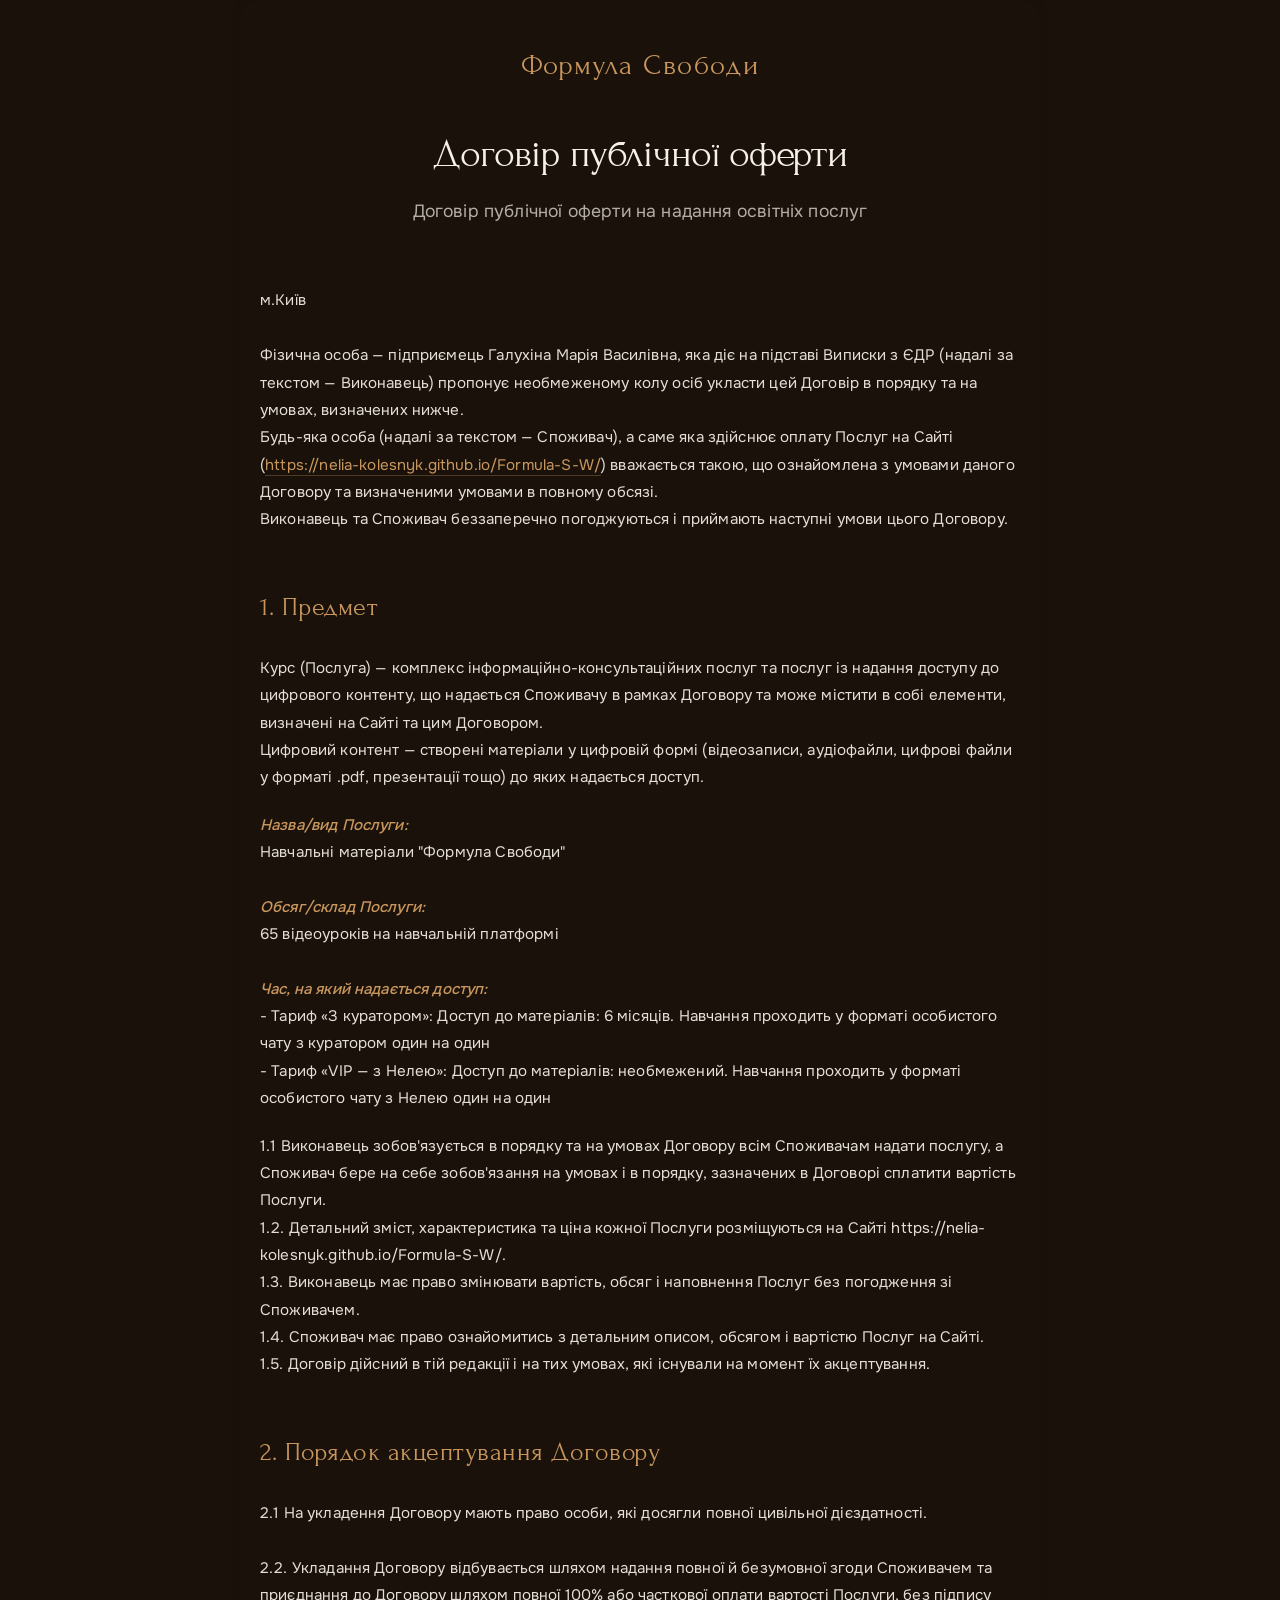
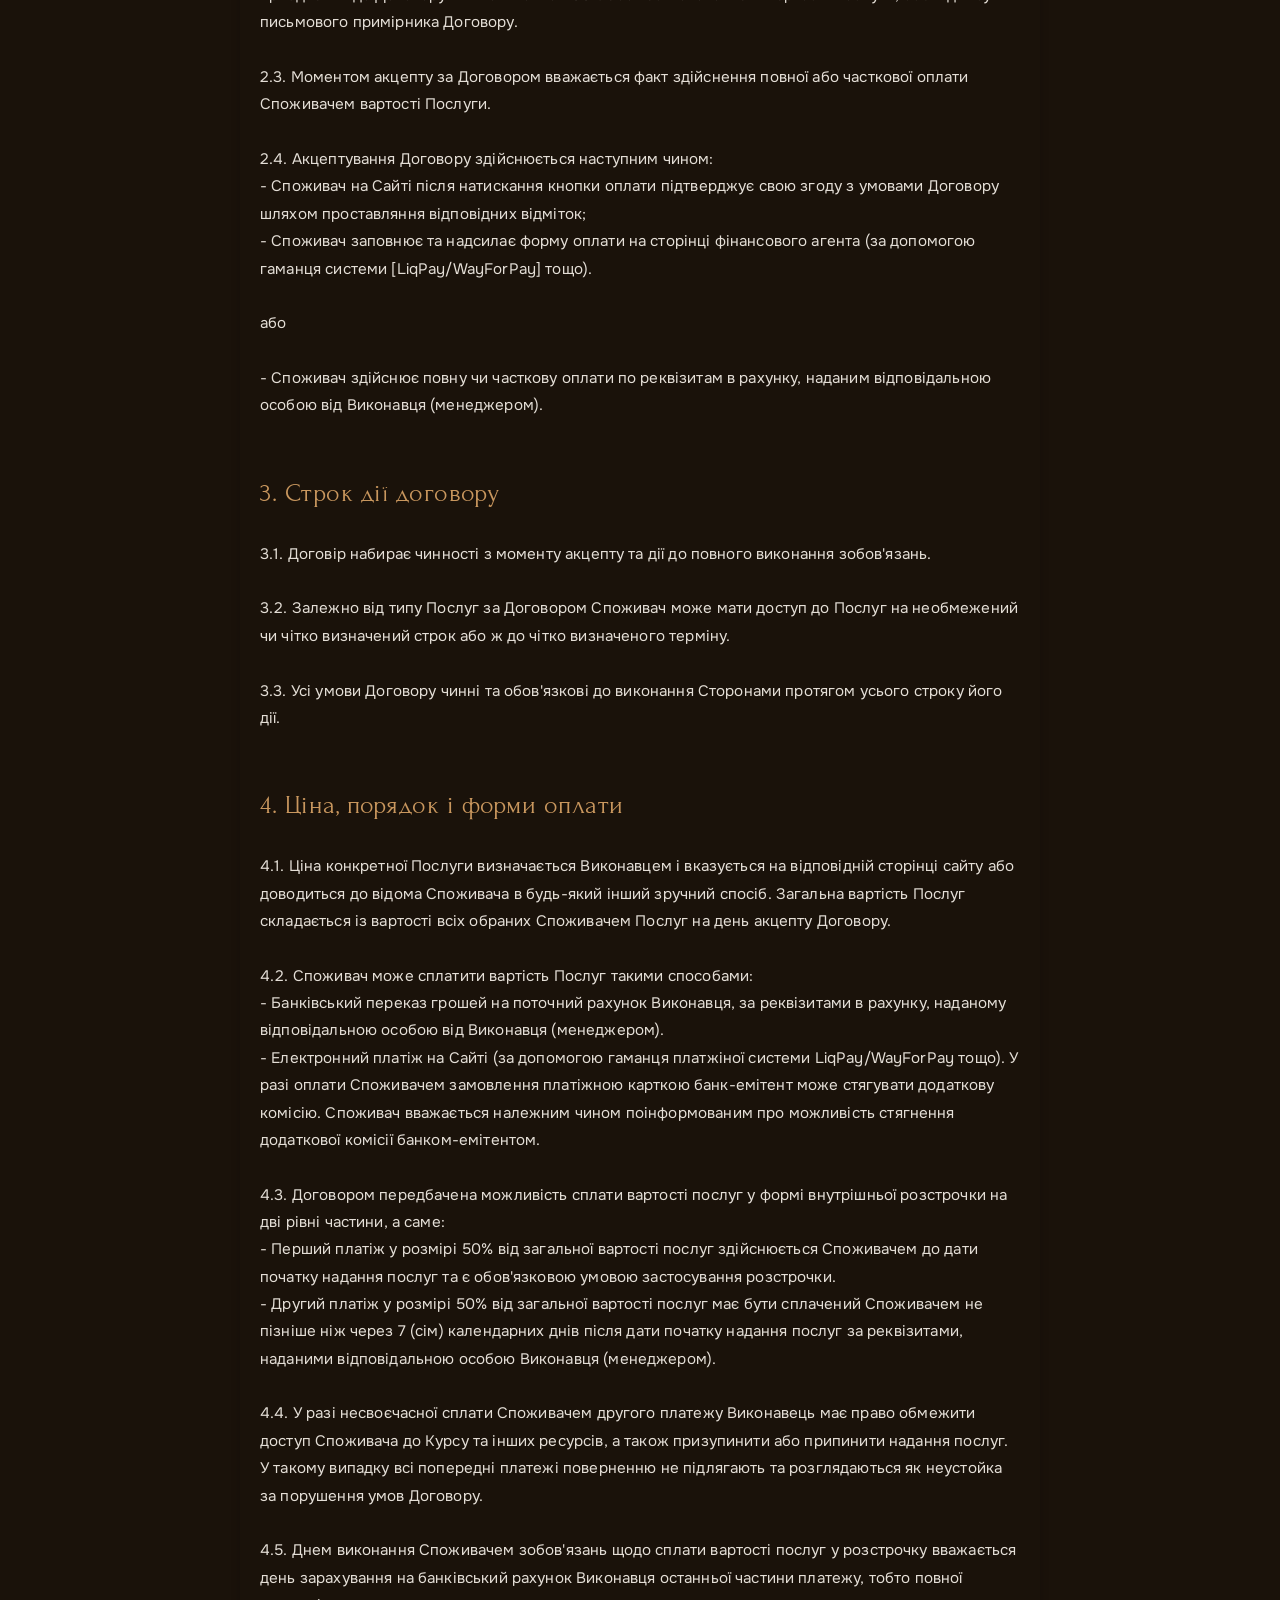
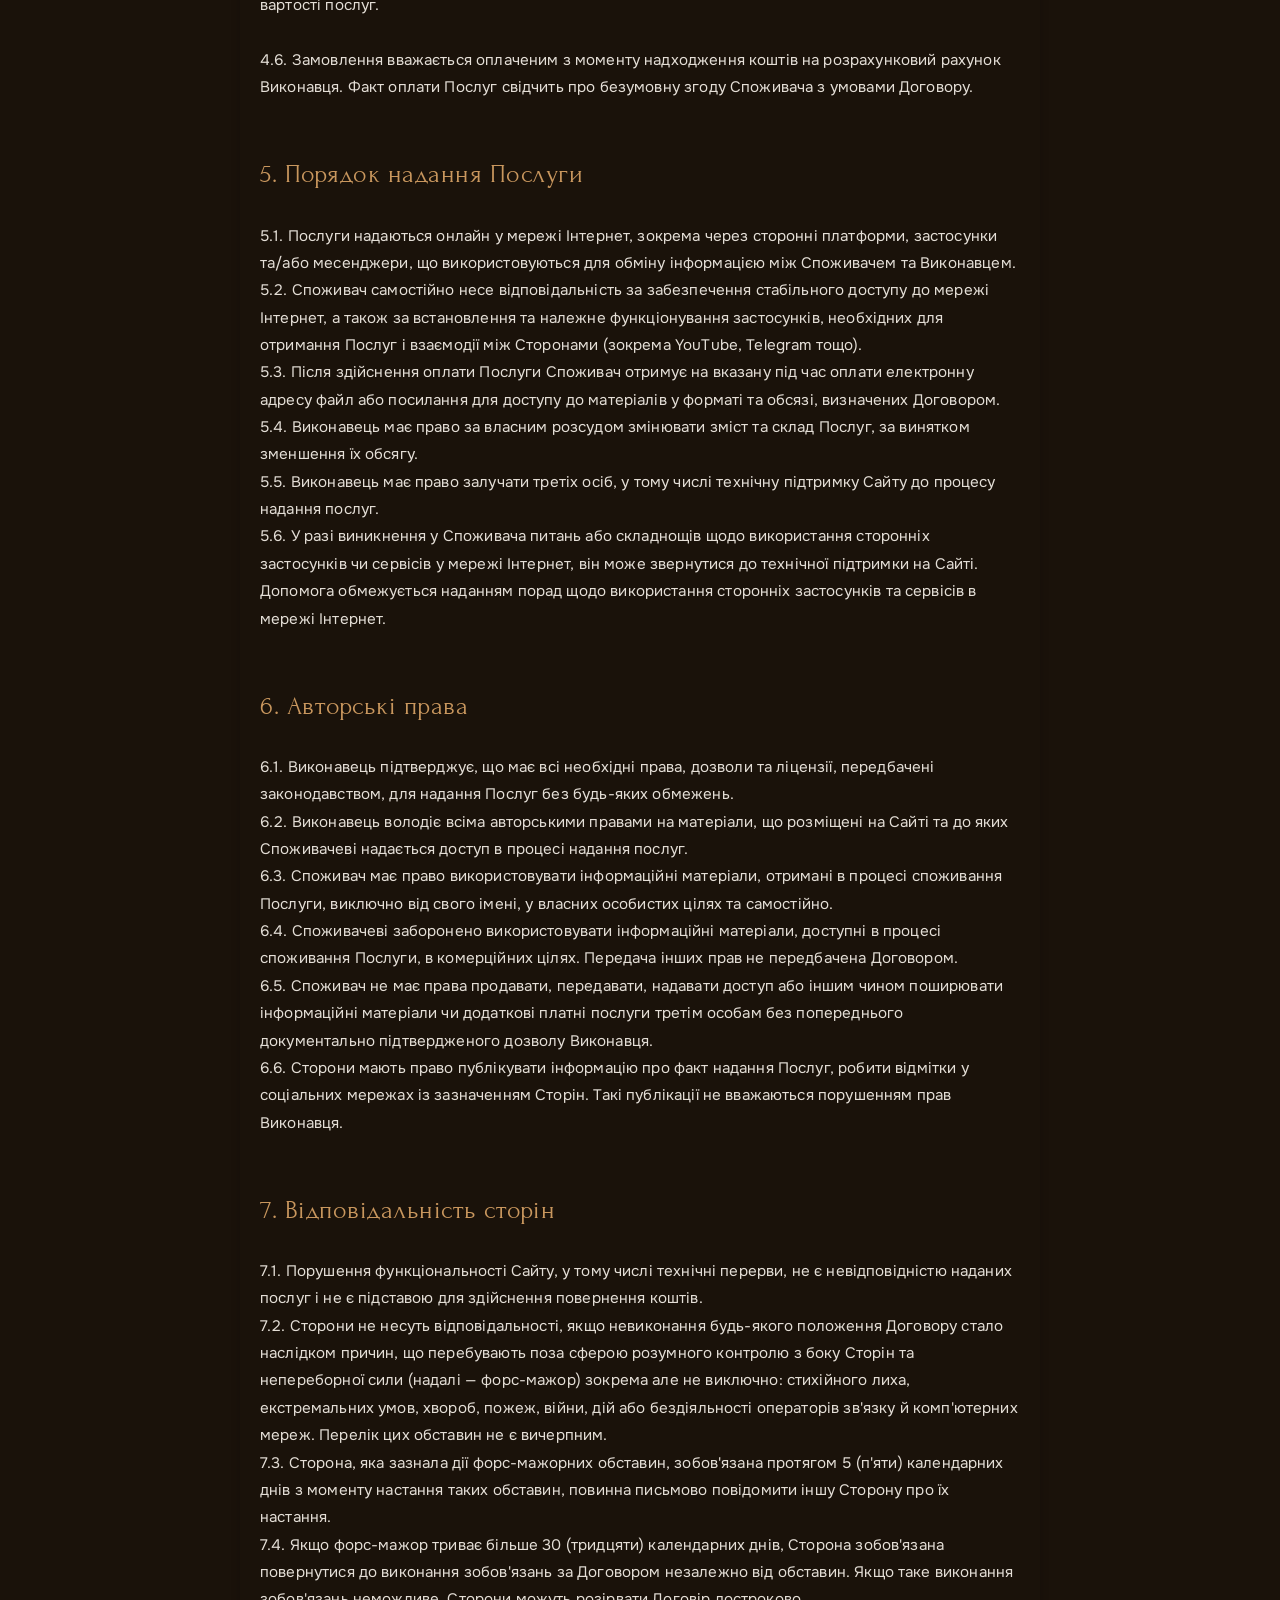
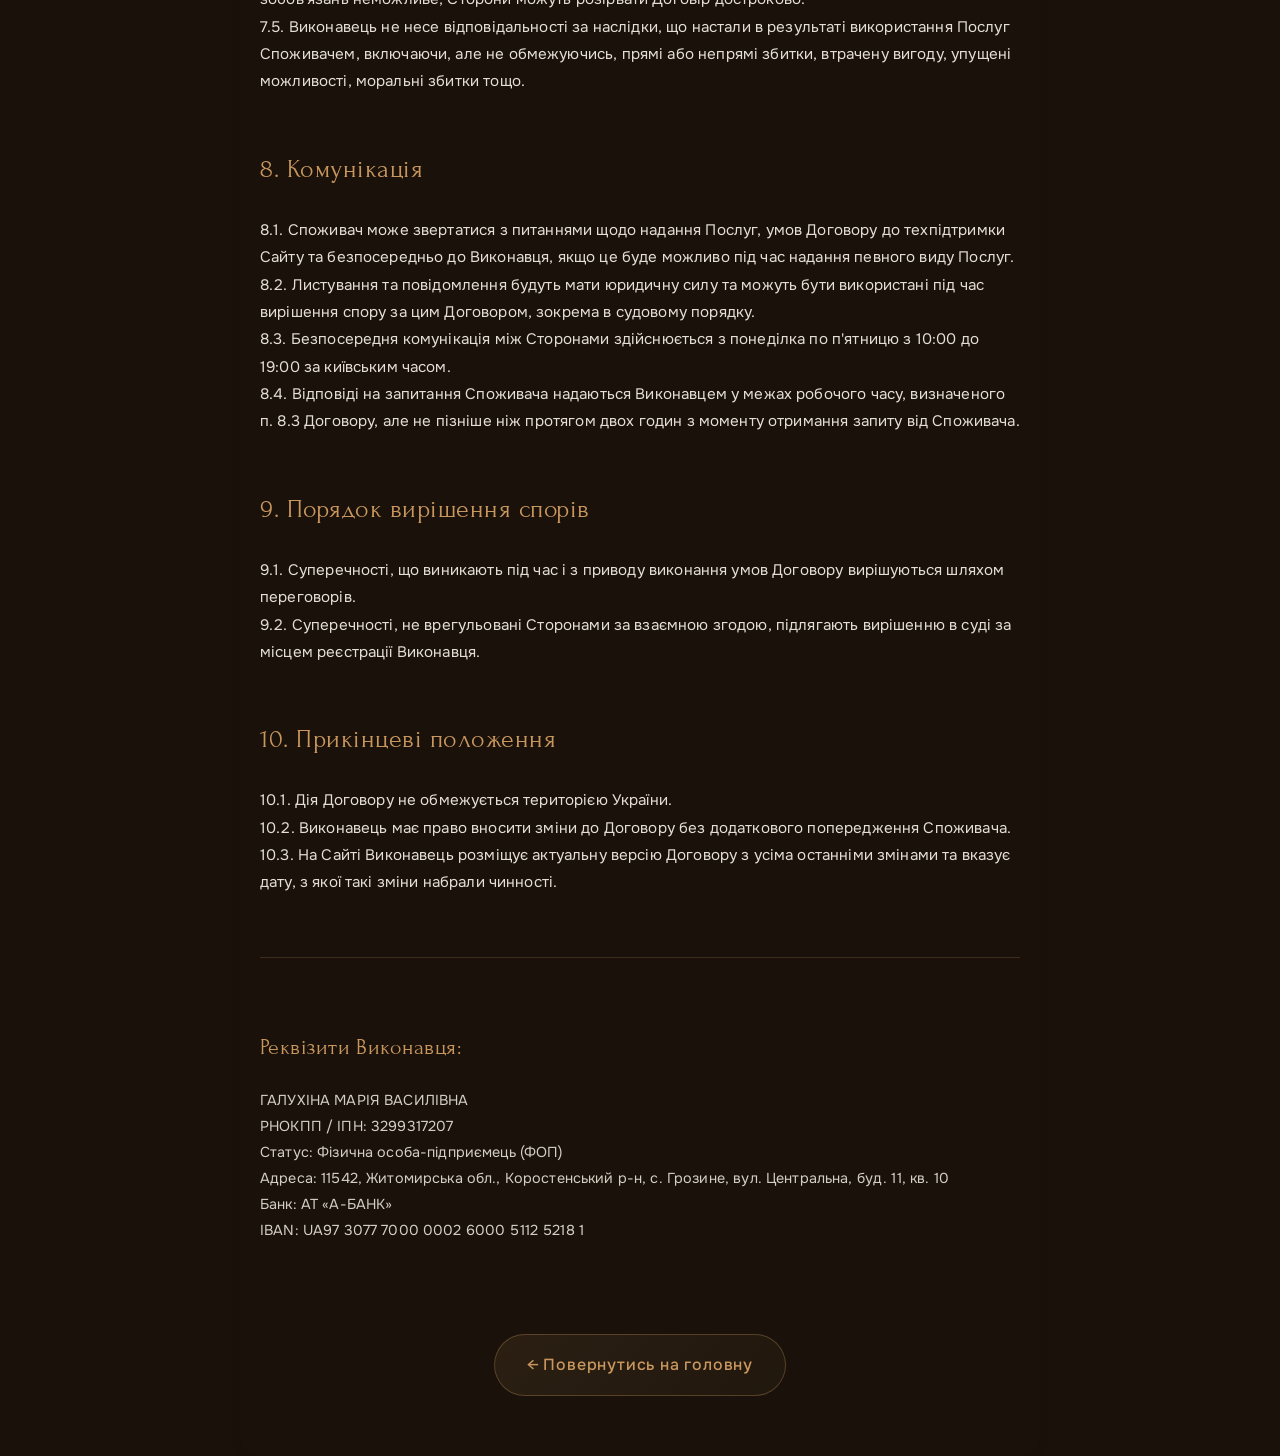
<file: offer.html>
<!DOCTYPE html>
<html lang="uk">
<head>
    <meta charset="UTF-8">
    <meta name="viewport" content="width=device-width, initial-scale=1.0">
    <title>Договір публічної оферти</title>
    <link rel="preconnect" href="https://fonts.googleapis.com">
    <link rel="preconnect" href="https://fonts.gstatic.com" crossorigin>
    <link href="https://fonts.googleapis.com/css2?family=Forum:wght@300;400;500;600;700&family=Onest:wght@300;400;500;600;700&display=swap" rel="stylesheet">
    <link rel="stylesheet" href="css/offer.css">
</head>
<body>
    <div class="container">
        <div class="brand">Формула Свободи</div>
        <h1>Договір публічної оферти</h1>
        <p class="subtitle">Договір публічної оферти на надання освітніх послуг</p>

        <p>м.Київ <br />
        <br />Фізична особа — підприємець Галухіна Марія Василівна, яка діє на підставі Виписки з ЄДР (надалі за текстом — Виконавець) пропонує необмеженому колу осіб укласти цей Договір в порядку та на умовах, визначених нижче. <br />Будь-яка особа (надалі за текстом — Споживач), а саме яка здійснює оплату Послуг на Сайті (<a href="https://nelia-kolesnyk.github.io/Formula-S-W/">https://nelia-kolesnyk.github.io/Formula-S-W/</a>) вважається такою, що ознайомлена з умовами даного Договору та визначеними умовами в повному обсязі. <br />Виконавець та Споживач беззаперечно погоджуються і приймають наступні умови цього Договору.</p>

        <h2>1. Предмет</h2>
        <p>Курс (Послуга) — комплекс інформаційно-консультаційних послуг та послуг із надання доступу до цифрового контенту, що надається Споживачу в рамках Договору та може містити в собі елементи, визначені на Сайті та цим Договором. <br />Цифровий контент — створені матеріали у цифровій формі (відеозаписи, аудіофайли, цифрові файли у форматі .pdf, презентації тощо) до яких надається доступ. </p>
        <p>
            <strong>
                <em>Назва/вид Послуги: <br />
                </em>
            </strong>Навчальні матеріали "Формула Свободи" <strong>
            <em>
                <br />‍ <br />Обсяг/склад Послуги: <br />
            </em>
            </strong>65 відеоуроків на навчальній платформі <strong>
            <em>
                <br />‍ <br />Час, на який надається доступ: <br />
            </em>
            </strong>- Тариф «З куратором»: Доступ до матеріалів: 6 місяців. Навчання проходить у форматі особистого чату з куратором один на один <br />- Тариф «VIP — з Нелею»: Доступ до матеріалів: необмежений. Навчання проходить у форматі особистого чату з Нелею один на один
        </p>
        <p>1.1 Виконавець зобов'язується в порядку та на умовах Договору всім Споживачам надати послугу, а Споживач бере на себе зобов'язання на умовах і в порядку, зазначених в Договорі сплатити вартість Послуги. <br />1.2. Детальний зміст, характеристика та ціна кожної Послуги розміщуються на Сайті https://nelia-kolesnyk.github.io/Formula-S-W/. <br />1.3. Виконавець має право змінювати вартість, обсяг і наповнення Послуг без погодження зі Споживачем. <br />1.4. Споживач має право ознайомитись з детальним описом, обсягом і вартістю Послуг на Сайті. <br />1.5. Договір дійсний в тій редакції і на тих умовах, які існували на момент їх акцептування. </p>

        <h2>2. Порядок акцептування Договору</h2>
        <p>2.1 На укладення Договору мають право особи, які досягли повної цивільної дієздатності. <br />
        <br />2.2. Укладання Договору відбувається шляхом надання повної й безумовної згоди Споживачем та приєднання до Договору шляхом повної 100% або часткової оплати вартості Послуги, без підпису письмового примірника Договору. <br />
        <br />2.3. Моментом акцепту за Договором вважається факт здійснення повної або часткової оплати Споживачем вартості Послуги. <br />
        <br />2.4. Акцептування Договору здійснюється наступним чином: <br />- Споживач на Сайті після натискання кнопки оплати підтверджує свою згоду з умовами Договору шляхом проставляння відповідних відміток; <br />- Споживач заповнює та надсилає форму оплати на сторінці фінансового агента (за допомогою гаманця системи [LiqPay/WayForPay] тощо). <br />
        <br />або <br />
        <br />- Споживач здійснює повну чи часткову оплати по реквізитам в рахунку, наданим відповідальною особою від Виконавця (менеджером).
        </p>

        <h2>3. Строк дії договору</h2>
        <p>3.1. Договір набирає чинності з моменту акцепту та дії до повного виконання зобов'язань. <br />
        <br />3.2. Залежно від типу Послуг за Договором Споживач може мати доступ до Послуг на необмежений чи чітко визначений строк або ж до чітко визначеного терміну. <br />
        <br />3.3. Усі умови Договору чинні та обов'язкові до виконання Сторонами протягом усього строку його дії. <br />
        </p>

        <h2>4. Ціна, порядок і форми оплати</h2>
        <p>4.1. Ціна конкретної Послуги визначається Виконавцем і вказується на відповідній сторінці сайту або доводиться до відома Споживача в будь-який інший зручний спосіб. Загальна вартість Послуг складається із вартості всіх обраних Споживачем Послуг на день акцепту Договору. <br />
        <br />4.2. Споживач може сплатити вартість Послуг такими способами: <br />- Банківський переказ грошей на поточний рахунок Виконавця, за реквізитами в рахунку, наданому відповідальною особою від Виконавця (менеджером). <br />- Електронний платіж на Сайті (за допомогою гаманця платжіної системи LiqPay/WayForPay тощо). У разі оплати Споживачем замовлення платіжною карткою банк-емітент може стягувати додаткову комісію. Споживач вважається належним чином поінформованим про можливість стягнення додаткової комісії банком-емітентом. <br />
        <br />4.3. Договором передбачена можливість сплати вартості послуг у формі внутрішньої розстрочки на дві рівні частини, а саме: <br />- Перший платіж у розмірі 50% від загальної вартості послуг здійснюється Споживачем до дати початку надання послуг та є обов'язковою умовою застосування розстрочки. <br />- Другий платіж у розмірі 50% від загальної вартості послуг має бути сплачений Споживачем не пізніше ніж через 7 (сім) календарних днів після дати початку надання послуг за реквізитами, наданими відповідальною особою Виконавця (менеджером). <br />
        <br />4.4. У разі несвоєчасної сплати Споживачем другого платежу Виконавець має право обмежити доступ Споживача до Курсу та інших ресурсів, а також призупинити або припинити надання послуг. У такому випадку всі попередні платежі поверненню не підлягають та розглядаються як неустойка за порушення умов Договору. <br />
        <br />4.5. Днем виконання Споживачем зобов'язань щодо сплати вартості послуг у розстрочку вважається день зарахування на банківський рахунок Виконавця останньої частини платежу, тобто повної вартості послуг. <br />
        <br />4.6. Замовлення вважається оплаченим з моменту надходження коштів на розрахунковий рахунок Виконавця. Факт оплати Послуг свідчить про безумовну згоду Споживача з умовами Договору. <br />
        </p>

        <h2>5. Порядок надання Послуги</h2>
        <p>5.1. Послуги надаються онлайн у мережі Інтернет, зокрема через сторонні платформи, застосунки та/або месенджери, що використовуються для обміну інформацією між Споживачем та Виконавцем. <br />5.2. Споживач самостійно несе відповідальність за забезпечення стабільного доступу до мережі Інтернет, а також за встановлення та належне функціонування застосунків, необхідних для отримання Послуг і взаємодії між Сторонами (зокрема YouTube, Telegram тощо). <br />5.3. Після здійснення оплати Послуги Споживач отримує на вказану під час оплати електронну адресу файл або посилання для доступу до матеріалів у форматі та обсязі, визначених Договором. <br />5.4. Виконавець має право за власним розсудом змінювати зміст та склад Послуг, за винятком зменшення їх обсягу. <br />5.5. Виконавець має право залучати третіх осіб, у тому числі технічну підтримку Сайту до процесу надання послуг. <br />5.6. У разі виникнення у Споживача питань або складнощів щодо використання сторонніх застосунків чи сервісів у мережі Інтернет, він може звернутися до технічної підтримки на Сайті. Допомога обмежується наданням порад щодо використання сторонніх застосунків та сервісів в мережі Інтернет.</p>

        <h2>6. Авторські права</h2>
        <p>6.1. Виконавець підтверджує, що має всі необхідні права, дозволи та ліцензії, передбачені законодавством, для надання Послуг без будь-яких обмежень. <br />6.2. Виконавець володіє всіма авторськими правами на матеріали, що розміщені на Сайті та до яких Споживачеві надається доступ в процесі надання послуг. <br />6.3. Споживач має право використовувати інформаційні матеріали, отримані в процесі споживання Послуги, виключно від свого імені, у власних особистих цілях та самостійно. <br />6.4. Споживачеві заборонено використовувати інформаційні матеріали, доступні в процесі споживання Послуги, в комерційних цілях. Передача інших прав не передбачена Договором. <br />6.5. Споживач не має права продавати, передавати, надавати доступ або іншим чином поширювати інформаційні матеріали чи додаткові платні послуги третім особам без попереднього документально підтвердженого дозволу Виконавця. <br />6.6. Сторони мають право публікувати інформацію про факт надання Послуг, робити відмітки у соціальних мережах із зазначенням Сторін. Такі публікації не вважаються порушенням прав Виконавця.</p>

        <h2>7. Відповідальність сторін</h2>
        <p>7.1. Порушення функціональності Сайту, у тому числі технічні перерви, не є невідповідністю наданих послуг і не є підставою для здійснення повернення коштів. <br />7.2. Сторони не несуть відповідальності, якщо невиконання будь-якого положення Договору стало наслідком причин, що перебувають поза сферою розумного контролю з боку Сторін та непереборної сили (надалі — форс-мажор) зокрема але не виключно: стихійного лиха, екстремальних умов, хвороб, пожеж, війни, дій або бездіяльності операторів зв'язку й комп'ютерних мереж. Перелік цих обставин не є вичерпним. <br />7.3. Сторона, яка зазнала дії форс-мажорних обставин, зобов'язана протягом 5 (п'яти) календарних днів з моменту настання таких обставин, повинна письмово повідомити іншу Сторону про їх настання. <br />7.4. Якщо форс-мажор триває більше 30 (тридцяти) календарних днів, Сторона зобов'язана повернутися до виконання зобов'язань за Договором незалежно від обставин. Якщо таке виконання зобов'язань неможливе, Сторони можуть розірвати Договір достроково. <br />7.5. Виконавець не несе відповідальності за наслідки, що настали в результаті використання Послуг Споживачем, включаючи, але не обмежуючись, прямі або непрямі збитки, втрачену вигоду, упущені можливості, моральні збитки тощо.</p>

        <h2>8. Комунікація</h2>
        <p>8.1. Споживач може звертатися з питаннями щодо надання Послуг, умов Договору до техпідтримки Сайту та безпосередньо до Виконавця, якщо це буде можливо під час надання певного виду Послуг. <br />8.2. Листування та повідомлення будуть мати юридичну силу та можуть бути використані під час вирішення спору за цим Договором, зокрема в судовому порядку. <br />8.3. Безпосередня комунікація між Сторонами здійснюється з понеділка по п'ятницю з 10:00 до 19:00 за київським часом. <br />8.4. Відповіді на запитання Споживача надаються Виконавцем у межах робочого часу, визначеного п. 8.3 Договору, але не пізніше ніж протягом двох годин з моменту отримання запиту від Споживача. <br />
        </p>

        <h2>9. Порядок вирішення спорів</h2>
        <p>9.1. Суперечності, що виникають під час і з приводу виконання умов Договору вирішуються шляхом переговорів. <br />9.2. Суперечності, не врегульовані Сторонами за взаємною згодою, підлягають вирішенню в суді за місцем реєстрації Виконавця. <br />
        </p>

        <h2>10. Прикінцеві положення</h2>
        <p>10.1. Дія Договору не обмежується територією України. <br />10.2. Виконавець має право вносити зміни до Договору без додаткового попередження Споживача. <br />10.3. На Сайті Виконавець розміщує актуальну версію Договору з усіма останніми змінами та вказує дату, з якої такі зміни набрали чинності. <br />
        </p>

        <div class="contact-info">
            <h3>Реквізити Виконавця:</h3>
            <p>
                ГАЛУХІНА МАРІЯ ВАСИЛІВНА <br />
                РНОКПП / ІПН: 3299317207 <br />
                Статус: Фізична особа-підприємець (ФОП) <br />
                Адреса: 11542, Житомирська обл., Коростенський р-н, с. Грозине, вул. Центральна, буд. 11, кв. 10 <br />
                Банк: АТ «А-БАНК» <br />
                IBAN: UA97 3077 7000 0002 6000 5112 5218 1
            </p>
        </div>

        <div style="text-align: center;">
            <a href="index.html" class="back-button">← Повернутись на головну</a>
        </div>
    </div>
</body>
</html>
</file>
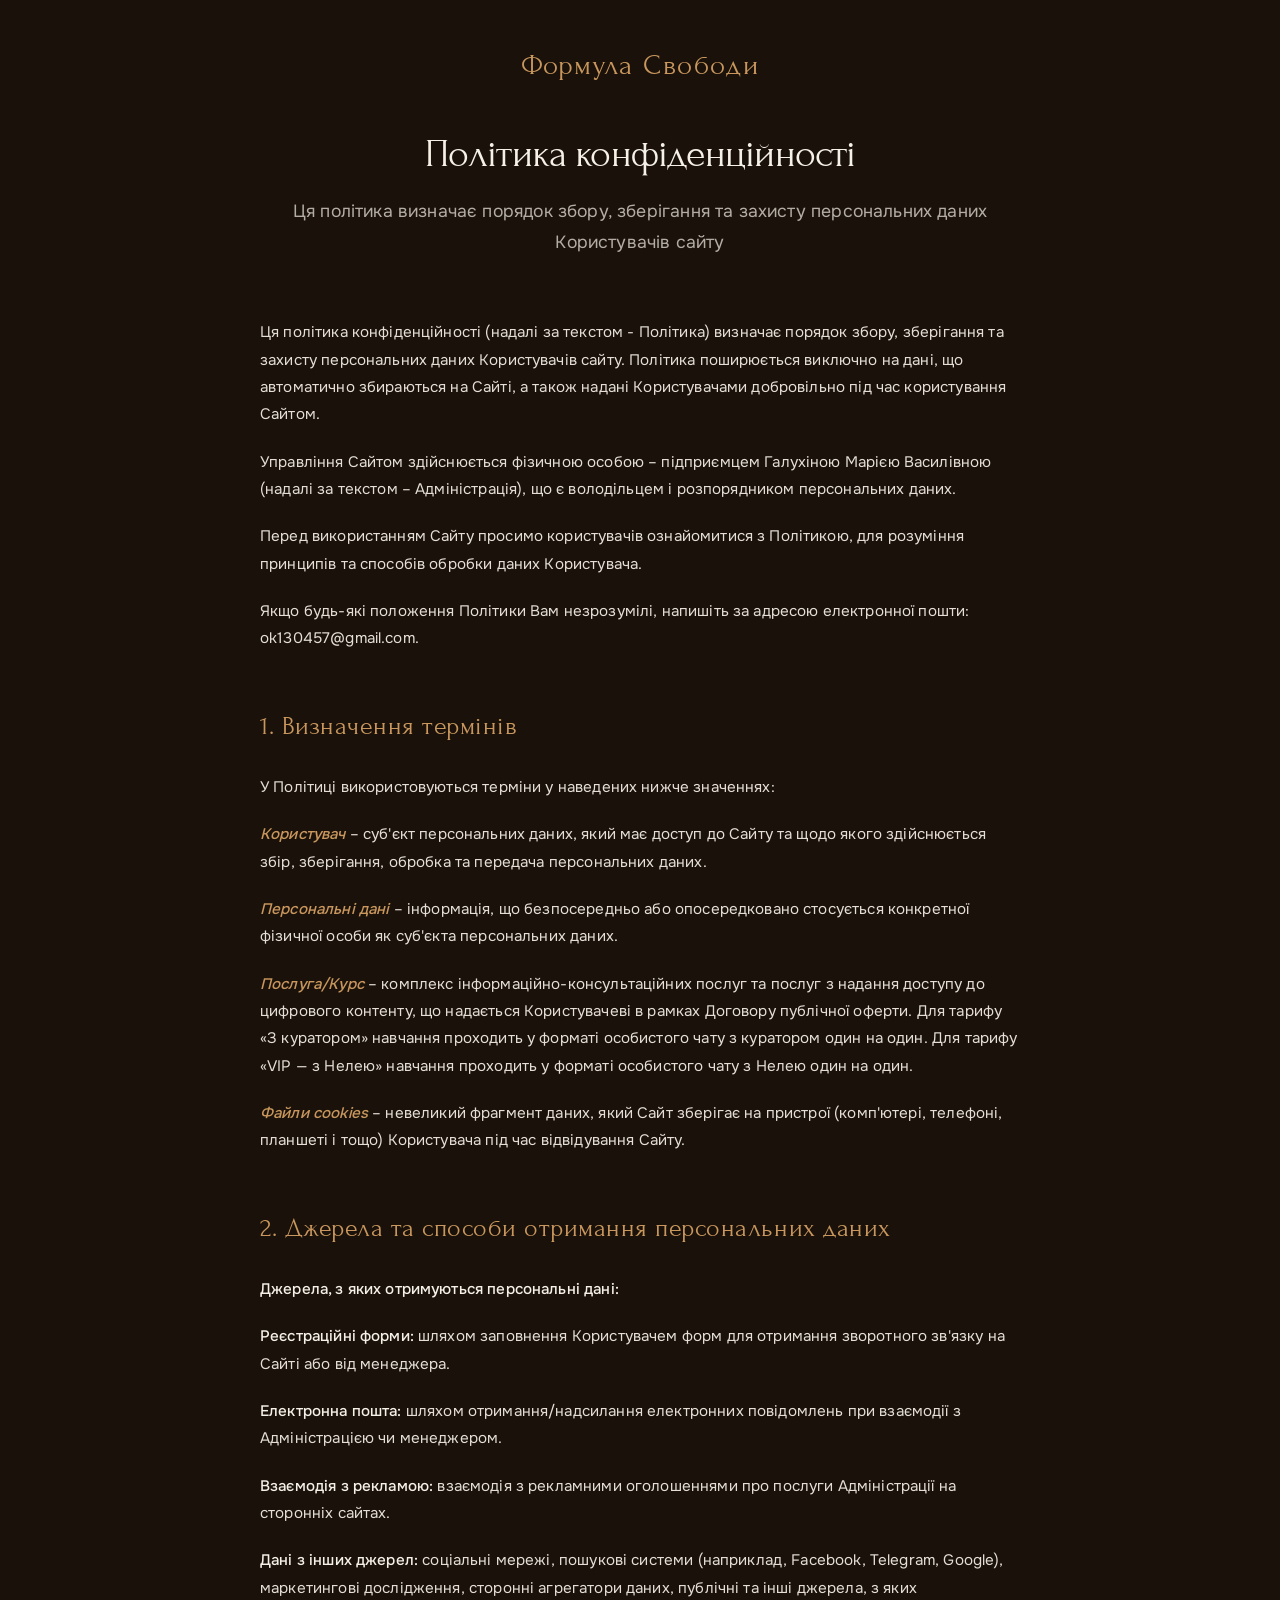
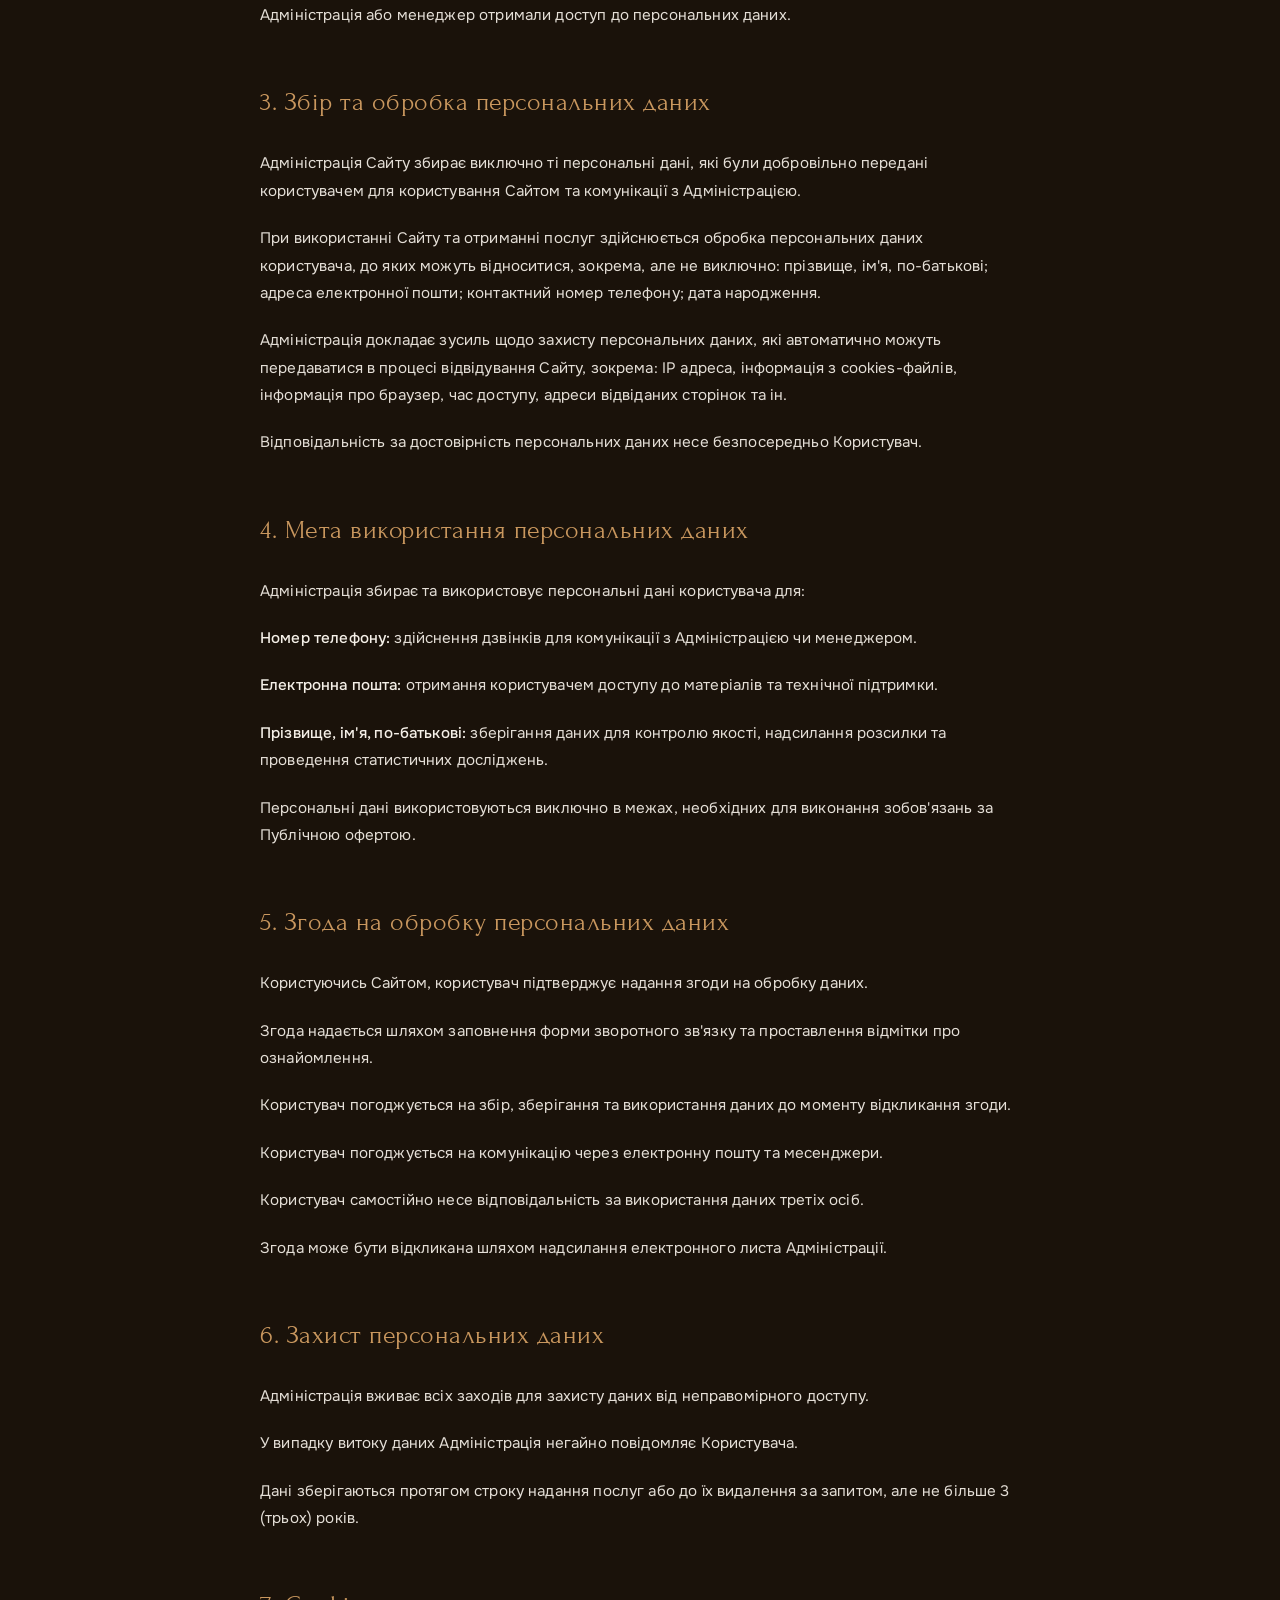
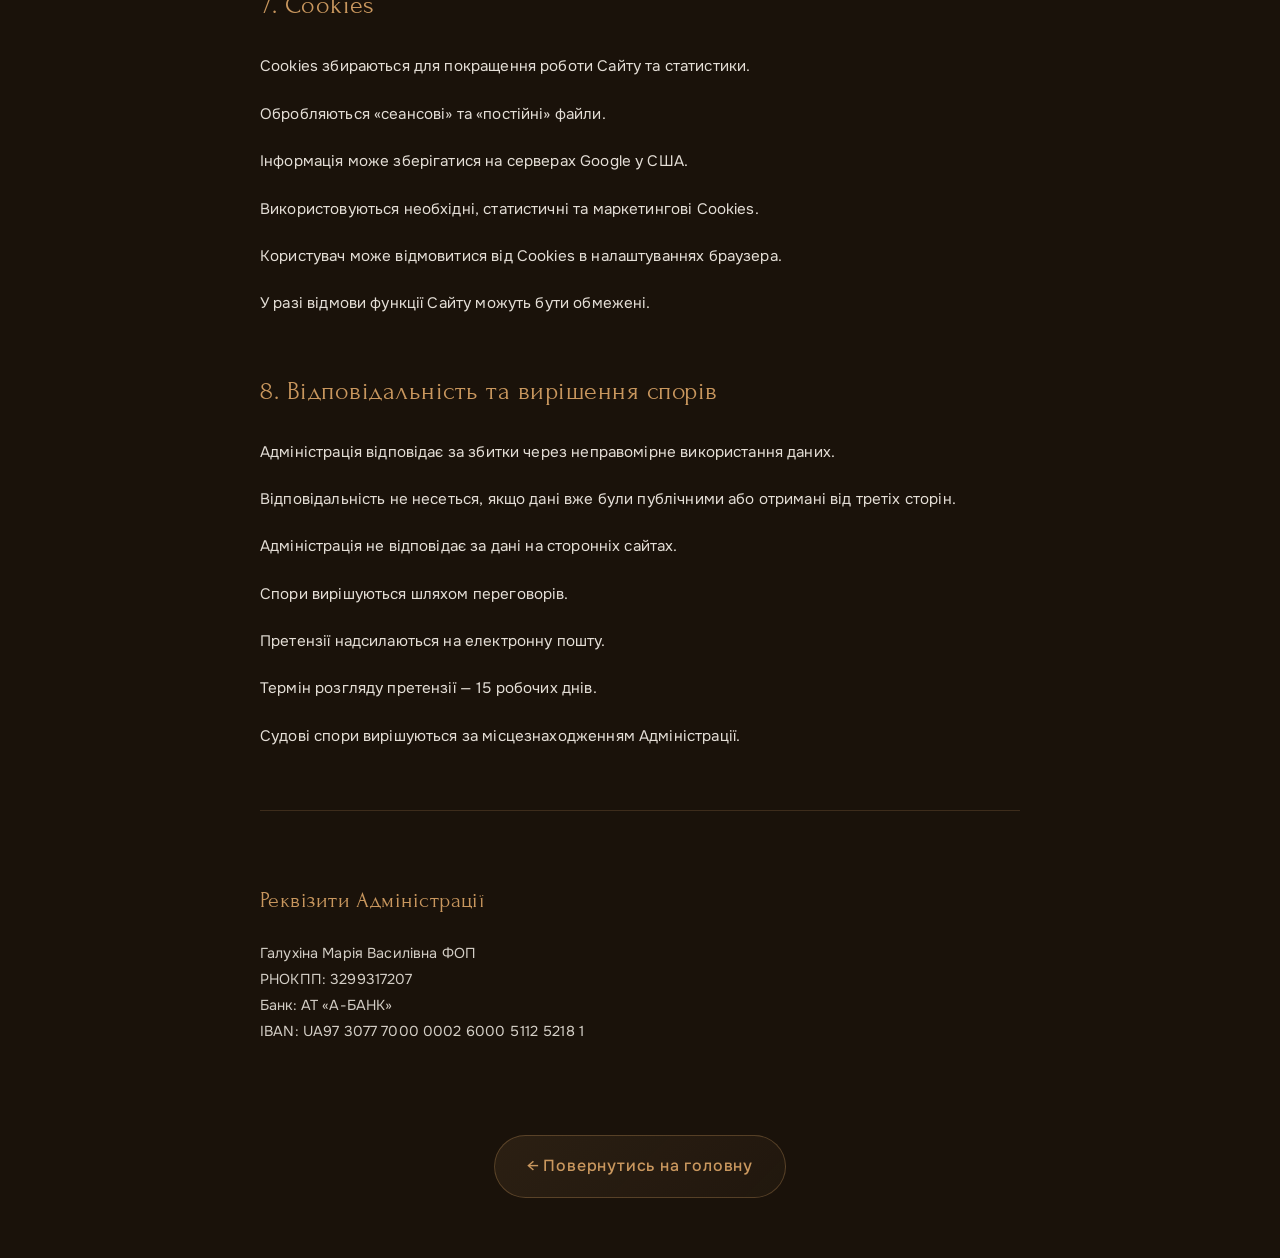
<file: privacy-policy.html>
<!DOCTYPE html>
<html lang="uk">
<head>
    <meta charset="UTF-8">
    <meta name="viewport" content="width=device-width, initial-scale=1.0">
    <title>Політика конфіденційності</title>
    <link rel="preconnect" href="https://fonts.googleapis.com">
    <link rel="preconnect" href="https://fonts.gstatic.com" crossorigin>
    <link href="https://fonts.googleapis.com/css2?family=Forum:wght@300;400;500;600;700&family=Onest:wght@300;400;500;600;700&display=swap" rel="stylesheet">
    <link rel="stylesheet" href="css/privacy-policy.css">
</head>
<body>
    <div class="container">
        <div class="brand">Формула Свободи</div>
        <h1>Політика конфіденційності</h1>
        <p class="subtitle">Ця політика визначає порядок збору, зберігання та захисту персональних даних Користувачів сайту</p>

        <p>Ця політика конфіденційності (надалі за текстом - Політика) визначає порядок збору, зберігання та захисту персональних даних Користувачів сайту. Політика поширюється виключно на дані, що автоматично збираються на Сайті, а також надані Користувачами добровільно під час користування Сайтом.</p>
        
        <p>Управління Сайтом здійснюється фізичною особою – підприємцем Галухіною Марією Василівною (надалі за текстом – Адміністрація), що є володільцем і розпорядником персональних даних.</p>
        
        <p>Перед використанням Сайту просимо користувачів ознайомитися з Політикою, для розуміння принципів та способів обробки даних Користувача.</p>
        
        <p>Якщо будь-які положення Політики Вам незрозумілі, напишіть за адресою електронної пошти: ok130457@gmail.com.</p>

        <h2>1. Визначення термінів</h2>
        <p>У Політиці використовуються терміни у наведених нижче значеннях:</p>
        <p><strong><em>Користувач</em></strong> – суб'єкт персональних даних, який має доступ до Сайту та щодо якого здійснюється збір, зберігання, обробка та передача персональних даних.</p>
        <p><strong><em>Персональні дані</em></strong> – інформація, що безпосередньо або опосередковано стосується конкретної фізичної особи як суб'єкта персональних даних.</p>
        <p><strong><em>Послуга/Курс</em></strong> – комплекс інформаційно-консультаційних послуг та послуг з надання доступу до цифрового контенту, що надається Користувачеві в рамках Договору публічної оферти. Для тарифу «З куратором» навчання проходить у форматі особистого чату з куратором один на один. Для тарифу «VIP — з Нелею» навчання проходить у форматі особистого чату з Нелею один на один.</p>
        <p><strong><em>Файли cookies</em></strong> – невеликий фрагмент даних, який Сайт зберігає на пристрої (комп'ютері, телефоні, планшеті і тощо) Користувача під час відвідування Сайту.</p>

        <h2>2. Джерела та способи отримання персональних даних</h2>
        <p><strong>Джерела, з яких отримуються персональні дані:</strong></p>
        <p><strong>Реєстраційні форми:</strong> шляхом заповнення Користувачем форм для отримання зворотного зв'язку на Сайті або від менеджера.</p>
        <p><strong>Електронна пошта:</strong> шляхом отримання/надсилання електронних повідомлень при взаємодії з Адміністрацією чи менеджером.</p>
        <p><strong>Взаємодія з рекламою:</strong> взаємодія з рекламними оголошеннями про послуги Адміністрації на сторонніх сайтах.</p>
        <p><strong>Дані з інших джерел:</strong> соціальні мережі, пошукові системи (наприклад, Facebook, Telegram, Google), маркетингові дослідження, сторонні агрегатори даних, публічні та інші джерела, з яких Адміністрація або менеджер отримали доступ до персональних даних.</p>

        <h2>3. Збір та обробка персональних даних</h2>
        <p>Адміністрація Сайту збирає виключно ті персональні дані, які були добровільно передані користувачем для користування Сайтом та комунікації з Адміністрацією.</p>
        <p>При використанні Сайту та отриманні послуг здійснюється обробка персональних даних користувача, до яких можуть відноситися, зокрема, але не виключно: прізвище, ім'я, по-батькові; адреса електронної пошти; контактний номер телефону; дата народження.</p>
        <p>Адміністрація докладає зусиль щодо захисту персональних даних, які автоматично можуть передаватися в процесі відвідування Сайту, зокрема: IP адреса, інформація з сookies-файлів, інформація про браузер, час доступу, адреси відвіданих сторінок та ін.</p>
        <p>Відповідальність за достовірність персональних даних несе безпосередньо Користувач.</p>

        <h2>4. Мета використання персональних даних</h2>
        <p>Адміністрація збирає та використовує персональні дані користувача для:</p>
        <p><strong>Номер телефону:</strong> здійснення дзвінків для комунікації з Адміністрацією чи менеджером.</p>
        <p><strong>Електронна пошта:</strong> отримання користувачем доступу до матеріалів та технічної підтримки.</p>
        <p><strong>Прізвище, ім'я, по-батькові:</strong> зберігання даних для контролю якості, надсилання розсилки та проведення статистичних досліджень.</p>
        <p>Персональні дані використовуються виключно в межах, необхідних для виконання зобов'язань за Публічною офертою.</p>

        <h2>5. Згода на обробку персональних даних</h2>
        <p>Користуючись Сайтом, користувач підтверджує надання згоди на обробку даних.</p>
        <p>Згода надається шляхом заповнення форми зворотного зв'язку та проставлення відмітки про ознайомлення.</p>
        <p>Користувач погоджується на збір, зберігання та використання даних до моменту відкликання згоди.</p>
        <p>Користувач погоджується на комунікацію через електронну пошту та месенджери.</p>
        <p>Користувач самостійно несе відповідальність за використання даних третіх осіб.</p>
        <p>Згода може бути відкликана шляхом надсилання електронного листа Адміністрації.</p>

        <h2>6. Захист персональних даних</h2>
        <p>Адміністрація вживає всіх заходів для захисту даних від неправомірного доступу.</p>
        <p>У випадку витоку даних Адміністрація негайно повідомляє Користувача.</p>
        <p>Дані зберігаються протягом строку надання послуг або до їх видалення за запитом, але не більше 3 (трьох) років.</p>

        <h2>7. Cookies</h2>
        <p>Cookies збираються для покращення роботи Сайту та статистики.</p>
        <p>Обробляються «сеансові» та «постійні» файли.</p>
        <p>Інформація може зберігатися на серверах Google у США.</p>
        <p>Використовуються необхідні, статистичні та маркетингові Cookies.</p>
        <p>Користувач може відмовитися від Cookies в налаштуваннях браузера.</p>
        <p>У разі відмови функції Сайту можуть бути обмежені.</p>

        <h2>8. Відповідальність та вирішення спорів</h2>
        <p>Адміністрація відповідає за збитки через неправомірне використання даних.</p>
        <p>Відповідальність не несеться, якщо дані вже були публічними або отримані від третіх сторін.</p>
        <p>Адміністрація не відповідає за дані на сторонніх сайтах.</p>
        <p>Спори вирішуються шляхом переговорів.</p>
        <p>Претензії надсилаються на електронну пошту.</p>
        <p>Термін розгляду претензії — 15 робочих днів.</p>
        <p>Судові спори вирішуються за місцезнаходженням Адміністрації.</p>

        <div class="contact-info">
            <h3>Реквізити Адміністрації</h3>
            <p>
                Галухіна Марія Василівна ФОП<br>
                РНОКПП: 3299317207<br>
                Банк: АТ «А-БАНК»<br>
                IBAN: UA97 3077 7000 0002 6000 5112 5218 1
            </p>
        </div>

        <div style="text-align: center;">
            <a href="index.html" class="back-button">← Повернутись на головну</a>
        </div>
    </div>
</body>
</html>
</file>
<file: css/offer.css>
:root {
    --dark: #1a120a;
    --cream: #f5f0e8;
    --accent: #c9975e;
    --bronze: #a6845a;
    --tan: #d4a574;
}

* {
    margin: 0;
    padding: 0;
    box-sizing: border-box;
}

body {
    font-family: 'Onest', sans-serif;
    background: var(--dark);
    color: var(--cream);
    line-height: 1.8;
    min-height: 100vh;
    -webkit-font-smoothing: antialiased;
    -moz-osx-font-smoothing: grayscale;
    text-rendering: optimizeLegibility;
    display: flex;
    justify-content: center;
    align-items: center;
}

.container {
    max-width: 800px;
    margin: 0 auto;
    padding: 40px 20px 60px;
    background: var(--dark);
    border-radius: 20px;
    box-shadow: 0 0 10px rgba(0, 0, 0, 0.2);
}

.brand {
    font-family: 'Forum', serif;
    font-size: 1.8rem;
    font-weight: 300;
    color: var(--accent);
    letter-spacing: 0.05em;
    margin-bottom: 40px;
    text-align: center;
}

h1 {
    font-family: 'Forum', serif;
    font-size: 2.5rem;
    font-weight: 300;
    margin-bottom: 20px;
    letter-spacing: -0.02em;
    line-height: 1.1;
    color: var(--cream);
    text-align: center;
}

.subtitle {
    font-size: 1.1rem;
    color: rgba(245,240,232,.7);
    margin-bottom: 60px;
    text-align: center;
}

h2 {
    font-family: 'Forum', serif;
    font-size: 1.6rem;
    font-weight: 400;
    color: var(--accent);
    margin: 50px 0 25px 0;
    letter-spacing: 0.02em;
}

h3 {
    font-family: 'Forum', serif;
    font-size: 1.4rem;
    font-weight: 400;
    color: var(--accent);
    margin: 40px 0 20px 0;
    letter-spacing: 0.02em;
}

p {
    margin-bottom: 20px;
    font-size: 0.95rem;
    letter-spacing: 0.01em;
    color: rgba(245,240,232,.92);
}

strong {
    color: var(--cream);
    font-weight: 500;
}

em {
    color: var(--accent);
    font-style: italic;
}

a {
    color: var(--accent);
    text-decoration: none;
    border-bottom: 1px solid rgba(201,151,94,.3);
}

a:hover {
    color: var(--cream);
    border-bottom-color: var(--cream);
}

.contact-info {
    margin-top: 60px;
    padding: 30px 0;
    border-top: 1px solid rgba(201,151,94,.2);
}

.contact-info p {
    font-family: 'Onest', monospace;
    font-size: 0.9rem;
    line-height: 1.8;
    color: rgba(245,240,232,.85);
}

.back-button {
    display: inline-block;
    margin: 40px auto 0;
    padding: 16px 32px;
    background: linear-gradient(135deg, rgba(201,151,94,.1) 0%, rgba(166,132,90,.05) 100%);
    border: 1px solid rgba(201,151,94,.3);
    color: var(--accent);
    text-decoration: none;
    border-radius: 50px;
    font-family: 'Onest', sans-serif;
    font-size: 1rem;
    font-weight: 500;
    letter-spacing: 0.05em;
    transition: all .3s ease;
    text-align: center;
}

.back-button:hover {
    background: linear-gradient(135deg, var(--accent) 0%, var(--bronze) 100%);
    color: var(--dark);
    transform: translateY(-2px);
    box-shadow: 0 8px 25px rgba(201,151,94,.3);
}

@media (max-width: 768px) {
    .container {
        padding: 30px 15px 40px;
    }

    .brand {
        font-size: 1.5rem;
    }

    h1 {
        font-size: 2rem;
    }

    h2 {
        font-size: 1.4rem;
    }

    h3 {
        font-size: 1.2rem;
    }

    p {
        font-size: 0.9rem;
    }

    .back-button {
        padding: 14px 28px;
        font-size: 0.9rem;
    }
}
</file>
<file: css/privacy-policy.css>
:root {
    --dark: #1a120a;
    --cream: #f5f0e8;
    --accent: #c9975e;
    --bronze: #a6845a;
    --tan: #d4a574;
}

* {
    margin: 0;
    padding: 0;
    box-sizing: border-box;
}

body {
    font-family: 'Onest', sans-serif;
    background: var(--dark);
    color: var(--cream);
    line-height: 1.8;
    min-height: 100vh;
    -webkit-font-smoothing: antialiased;
    -moz-osx-font-smoothing: grayscale;
    text-rendering: optimizeLegibility;
}

.container {
    max-width: 800px;
    margin: 0 auto;
    padding: 40px 20px 60px;
}

.brand {
    font-family: 'Forum', serif;
    font-size: 1.8rem;
    font-weight: 300;
    color: var(--accent);
    letter-spacing: 0.05em;
    margin-bottom: 40px;
    text-align: center;
}

h1 {
    font-family: 'Forum', serif;
    font-size: 2.5rem;
    font-weight: 300;
    margin-bottom: 20px;
    letter-spacing: -0.02em;
    line-height: 1.1;
    color: var(--cream);
    text-align: center;
}

.subtitle {
    font-size: 1.1rem;
    color: rgba(245,240,232,.7);
    margin-bottom: 60px;
    text-align: center;
}

h2 {
    font-family: 'Forum', serif;
    font-size: 1.6rem;
    font-weight: 400;
    color: var(--accent);
    margin: 50px 0 25px 0;
    letter-spacing: 0.02em;
}

h3 {
    font-family: 'Forum', serif;
    font-size: 1.4rem;
    font-weight: 400;
    color: var(--accent);
    margin: 40px 0 20px 0;
    letter-spacing: 0.02em;
}

p {
    margin-bottom: 20px;
    font-size: 0.95rem;
    letter-spacing: 0.01em;
    color: rgba(245,240,232,.92);
}

strong {
    color: var(--cream);
    font-weight: 500;
}

em {
    color: var(--accent);
    font-style: italic;
}

a {
    color: var(--accent);
    text-decoration: none;
    border-bottom: 1px solid rgba(201,151,94,.3);
}

a:hover {
    color: var(--cream);
    border-bottom-color: var(--cream);
}

.contact-info {
    margin-top: 60px;
    padding: 30px 0;
    border-top: 1px solid rgba(201,151,94,.2);
}

.contact-info p {
    font-family: 'Onest', monospace;
    font-size: 0.9rem;
    line-height: 1.8;
    color: rgba(245,240,232,.85);
}

.back-button {
    display: inline-block;
    margin: 40px auto 0;
    padding: 16px 32px;
    background: linear-gradient(135deg, rgba(201,151,94,.1) 0%, rgba(166,132,90,.05) 100%);
    border: 1px solid rgba(201,151,94,.3);
    color: var(--accent);
    text-decoration: none;
    border-radius: 50px;
    font-family: 'Onest', sans-serif;
    font-size: 1rem;
    font-weight: 500;
    letter-spacing: 0.05em;
    transition: all .3s ease;
    text-align: center;
}

.back-button:hover {
    background: linear-gradient(135deg, var(--accent) 0%, var(--bronze) 100%);
    color: var(--dark);
    transform: translateY(-2px);
    box-shadow: 0 8px 25px rgba(201,151,94,.3);
}

@media (max-width: 768px) {
    .container {
        padding: 30px 15px 40px;
    }

    .brand {
        font-size: 1.5rem;
    }

    h1 {
        font-size: 2rem;
    }

    h2 {
        font-size: 1.4rem;
    }

    h3 {
        font-size: 1.2rem;
    }

    p {
        font-size: 0.9rem;
    }

    .back-button {
        padding: 14px 28px;
        font-size: 0.9rem;
    }
}
</file>
